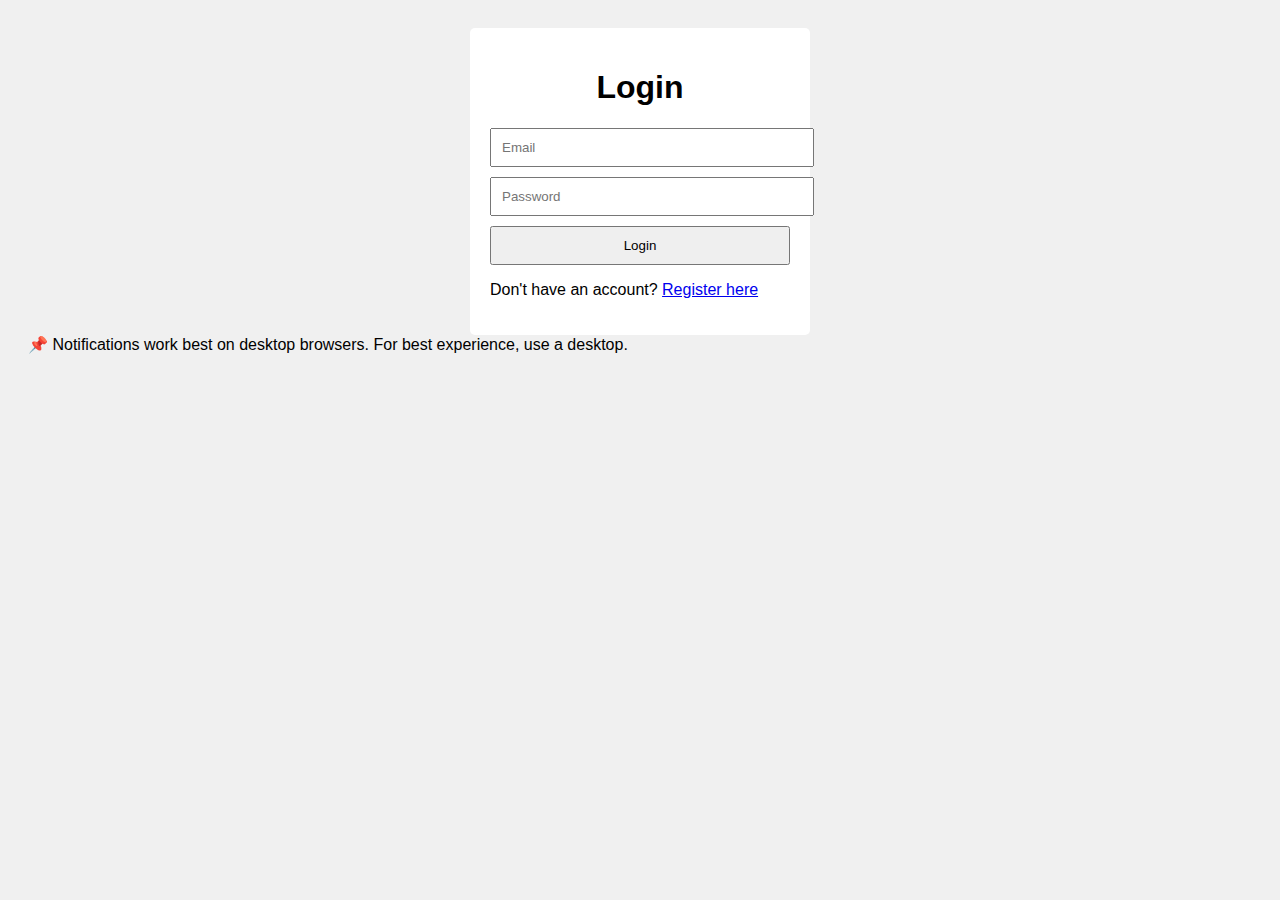
<file: index.html>
<!DOCTYPE html>
<html lang="en">
<head>
    <meta charset="UTF-8">
    <title>Placement Tracker Login</title>
    <link rel="stylesheet" href="style.css">
</head>
<body>
    <div class="login-box">
        <h1>Login</h1>
        <input type="email" id="email" placeholder="Email">
        <input type="password" id="password" placeholder="Password">
        <button onclick="login()">Login</button>
        <p id="message"></p>
        <p>Don't have an account? <a href="register.html">Register here</a></p>
    </div>

    <!-- 📌 Desktop Experience Note (mobile-only) -->
    <div id="mobileNotificationWarning">
        📌 Notifications work best on desktop browsers. For best experience, use a desktop.
    </div>

    <script src="app.js"></script>
</body>
</html>
</file>
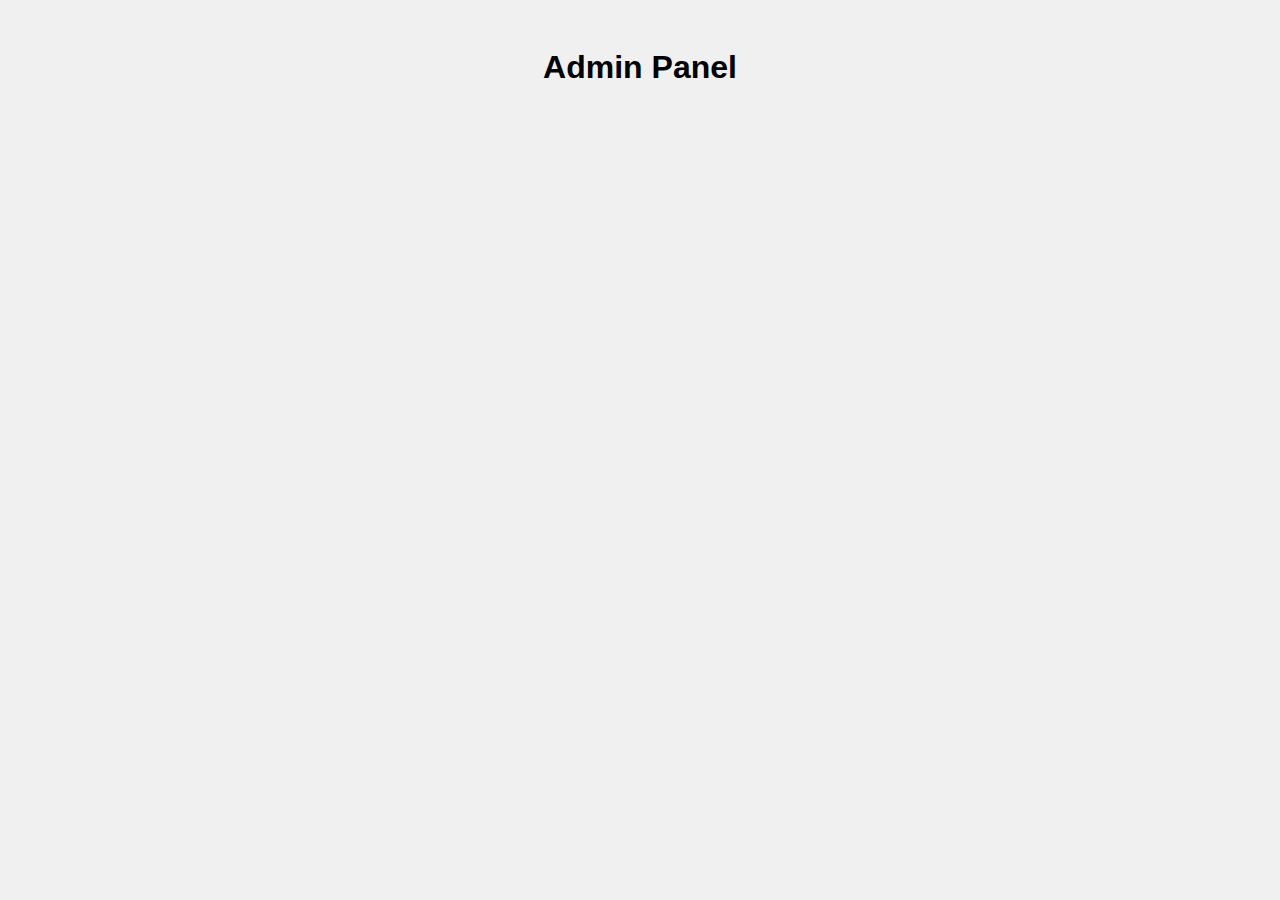
<file: admin.html>
<!DOCTYPE html>
<html lang="en">
<head>
    <meta charset="UTF-8">
    <title>Admin Dashboard</title>
    <link rel="stylesheet" href="style.css">
</head>
<body>
    <h1>Admin Panel</h1>
    <div id="studentGoals"></div>
    <script src="admin.js"></script>
</body>
</html>
</file>
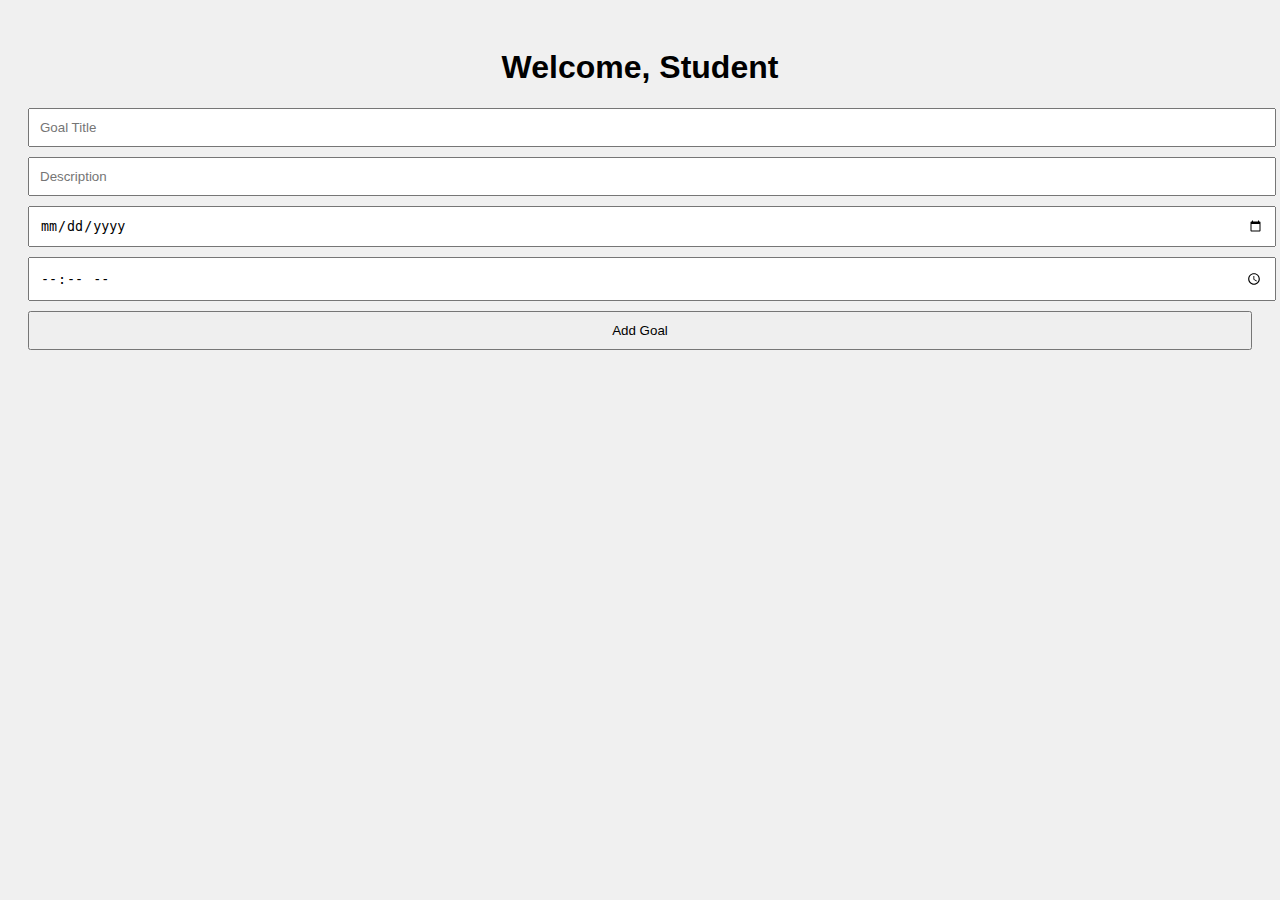
<file: dashboard.html>
<!DOCTYPE html>
<html lang="en">
<head>
    <meta charset="UTF-8">
    <title>Student Dashboard</title>
    <link rel="stylesheet" href="style.css">
</head>
<body>
    <h1>Welcome, Student</h1>
    <div>
        <input type="text" id="goalTitle" placeholder="Goal Title">
        <input type="text" id="goalDesc" placeholder="Description">
        <input type="date" id="goalDeadline">
        <input type="time" id="goalTime">
        <button onclick="addGoal()">Add Goal</button>
    </div>
    <div id="goalsList"></div>
    <script src="dashboard.js"></script>
    <script src="notification.js"></script>
</body>
</html>
</file>
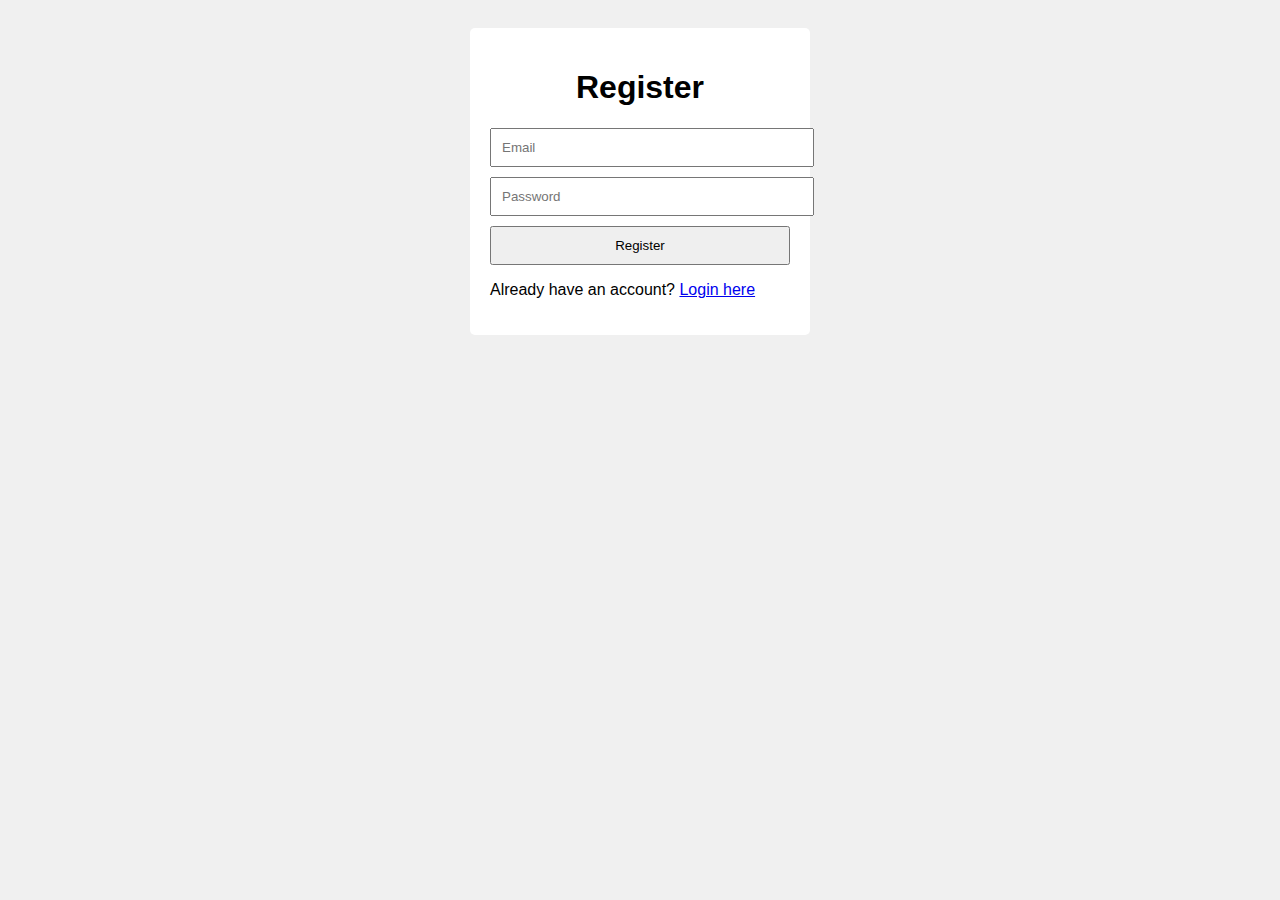
<file: register.html>
<!DOCTYPE html>
<html lang="en">
<head>
    <meta charset="UTF-8">
    <title>Register</title>
    <link rel="stylesheet" href="style.css">
</head>
<body>
    <div class="login-box">
        <h1>Register</h1>
        <input type="email" id="regEmail" placeholder="Email">
        <input type="password" id="regPassword" placeholder="Password">
        <button onclick="register()">Register</button>
        <p id="regMessage"></p>
        <p>Already have an account? <a href="index.html">Login here</a></p>
    </div>
    <script src="register.js"></script>
</body>
</html>
</file>
<file: style.css>
body {
    font-family: Arial;
    background: #f0f0f0;
    padding: 20px;
}

.login-box {
    background: white;
    padding: 20px;
    border-radius: 5px;
    width: 300px;
    margin: auto;
}

input, button {
    display: block;
    margin: 10px 0;
    padding: 10px;
    width: 100%;
}

h1 {
    text-align: center;
}
</file>
